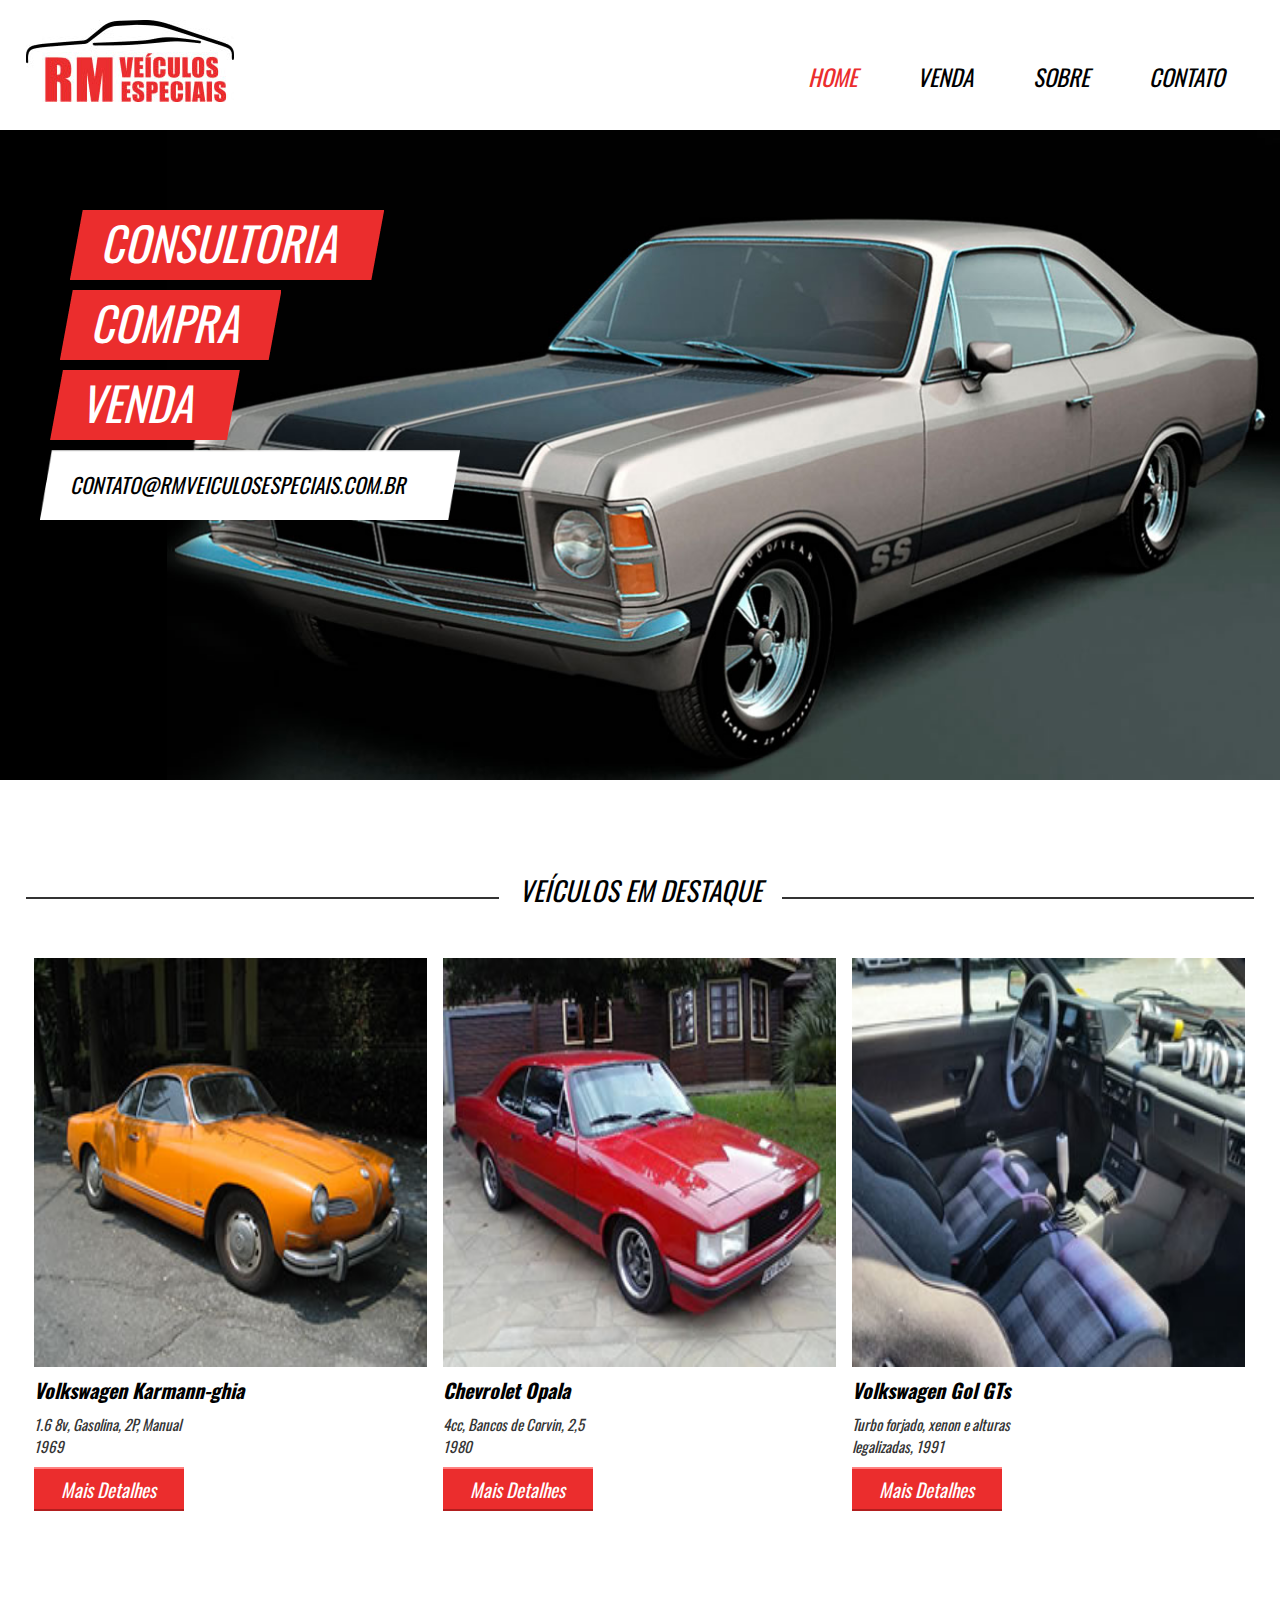
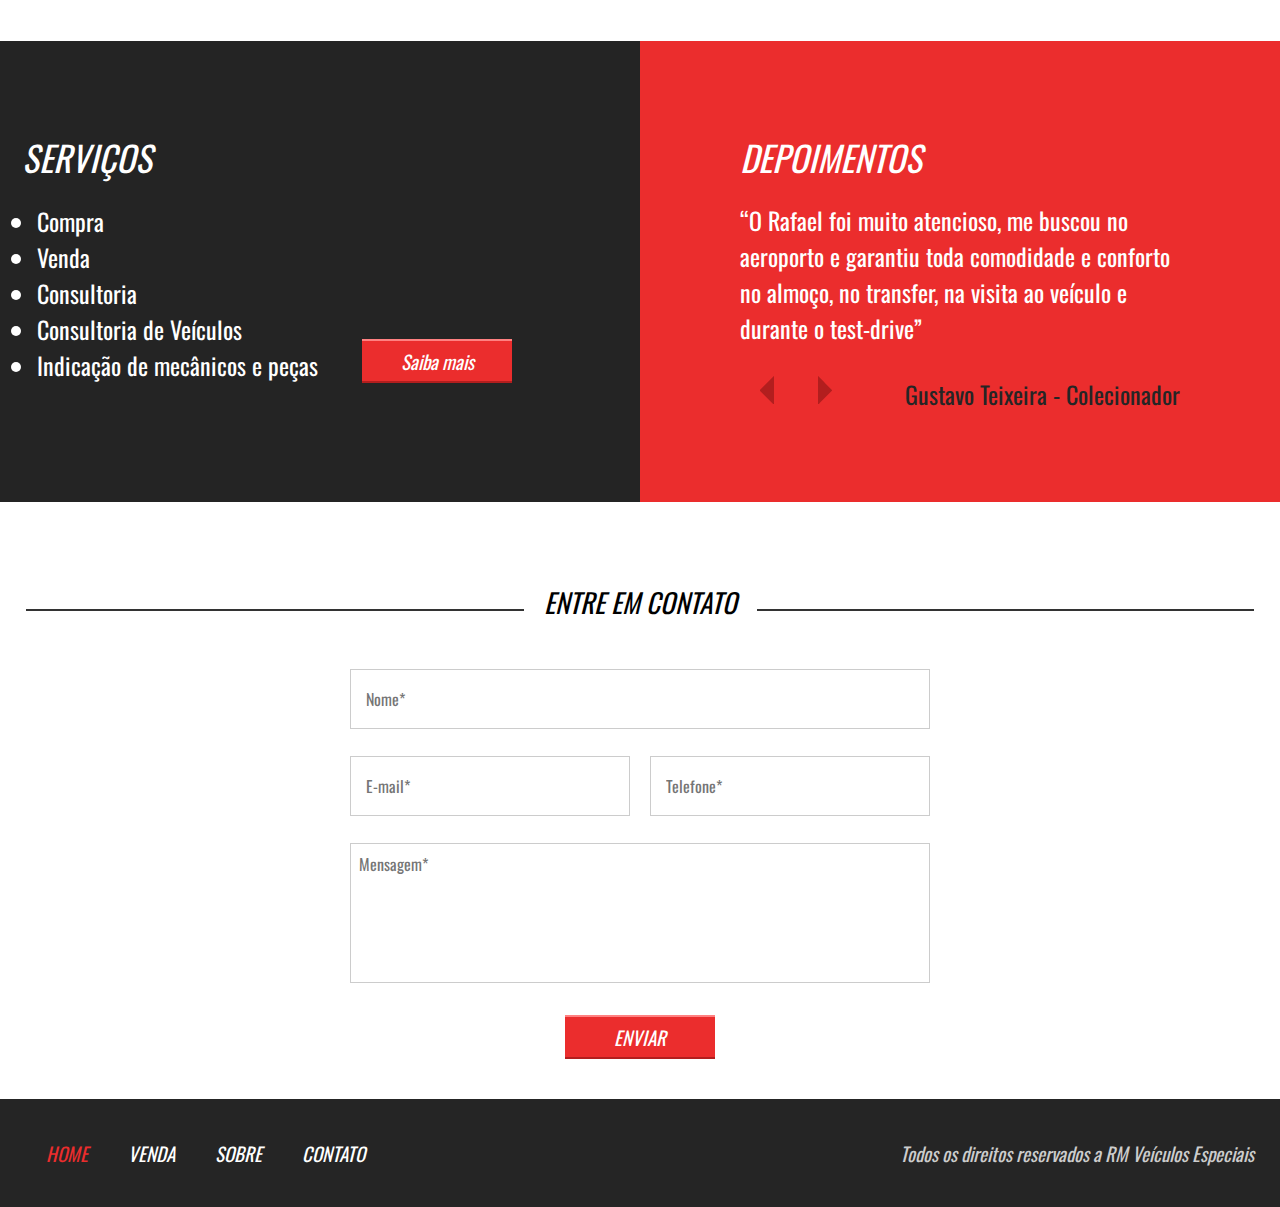
<file: index.html>
<!DOCTYPE html>
<html lang="pt-br">
  <head>
    <meta charset="UTF-8" />
    <meta http-equiv="X-UA-Compatible" content="IE=edge" />
    <meta name="viewport" content="width=device-width, initial-scale=1.0" />
    <meta name="description" content="Conteúdo do meu site." />
    <meta name="keywords" content="palavras,separadas,por,virgula" />
    <meta name="author" content="Daniel cardoso" />
    <title>RM Veículos Especiais - Home</title>
    <link rel="stylesheet" href="css/style.css" />
    <link rel="apple-touch-icon" sizes="180x180" href="apple-touch-icon.png">
    <link rel="icon" type="image/png" sizes="32x32" href="favicon-32x32.png">
    <link rel="icon" type="image/png" sizes="16x16" href="favicon-16x16.png">
    <link rel="manifest" href="site.webmanifest">
    <link rel="preconnect" href="https://fonts.googleapis.com" />
    <link rel="preconnect" href="https://fonts.gstatic.com" crossorigin />
    <link
      href="https://fonts.googleapis.com/css2?family=Oswald&display=swap"
      rel="stylesheet"
    />
  </head>
  <body>
    <header>
      <div class="container">
        <div class="logo">
          <img src="image/logo.jpg" alt="Logo do Site" />
        </div><!--logo-->

        <nav class="desktop">
          <ul>
            <li><a style="color: #eb2d2d" href="index.html">Home</a></li>
            <li><a href="venda.html">Venda</a></li>
            <li><a href="sobre.html">Sobre</a></li>
            <li><a href="#">Contato</a></li>
          </ul>
        </nav><!--desktop-->

        <nav class="mobile">
          <ul>
            <li><a style="color: #eb2d2d" href="index.html">Home</a></li>
            <li><a href="venda.html">Venda</a></li>
            <li><a href="sobre.html">Sobre</a></li>
            <li><a href="#">Contato</a></li>
          </ul>
        </nav><!--mobile-->
        <div class="clear"></div><!--clear-->
      </div><!--container-->
    </header>

    <section class="banner">
      <div class="container">
        <div class="text-banner">
          <div class="text-banner-single">Consultoria</div><!--text-banner-single-->
          <div class="text-banner-single">Compra</div><!--text-banner-single-->
          <div class="text-banner-single">Venda</div><!--text-banner-single-->
          <div class="text-banner-single">
            contato@rmveiculosespeciais.com.br
          </div><!--text-banner-single-->
        </div><!--text-banner-->
      </div><!--container-->
    </section><!--banner-->

    <section class="veiculos-destaque">
      <div class="line-titulo">
        <div class="ln1"></div><!--ln1-->
        <h2>Veículos em destaque</h2>
      </div><!--line-titulo-->
      <div class="container">
        <div class="vitrine-destaque">
          <div
            style="background-image: url(image/carro1.jpg)"
            class="carro-img"
          ></div><!--carro-img-->
          <div class="info-carro">
            <h2>Volkswagen Karmann-ghia</h2>
            <p>
              1.6 8v, Gasolina, 2P, Manual <br />
              1969
            </p>
            <a class="btn1" href="">Mais Detalhes</a>
          </div><!--info-carro-->
        </div><!--vitrine-destaque-->

        <div class="vitrine-destaque">
          <div
            style="background-image: url(image/carro2.jpg)"
            class="carro-img"
          ></div><!--carro-img-->
          <div class="info-carro">
            <h2>Chevrolet Opala</h2>
            <p>
              4cc, Bancos de Corvin, 2,5 <br />
              1980
            </p>
            <a class="btn1" href="">Mais Detalhes</a>
          </div><!--info-carro-->
        </div><!--vitrine-destaque-->

        <div class="vitrine-destaque">
          <div
            style="background-image: url(image/carro3.jpg)"
            class="carro-img"
          ></div><!--carro-img-->
          <div class="info-carro">
            <h2>Volkswagen Gol GTs</h2>
            <p>
              Turbo forjado, xenon e alturas <br />
              legalizadas, 1991
            </p>
            <a class="btn1" href="">Mais Detalhes</a>
          </div><!--info-carro-->
        </div><!--vitrine-destaque-->
        <div class="clear"></div><!--clear-->
      </div><!--container-->
    </section><!--veiculos-em-destaque-->

    <section class="servicos-descricao">
      <div class="half1">
        <div class="half1-wraper">
          <h2>Serviços</h2>
          <ul>
            <li>Compra</li>
            <li>Venda</li>
            <li>Consultoria</li>
            <li>Consultoria de Veículos</li>
            <li>Indicação de mecânicos e peças</li>
          </ul>
          <a class="btn1" href="#">Saiba mais</a>
        </div><!--half1-wraper-->
      </div><!--half1-->

      <div class="half2">
        <h2>Depoimentos</h2>
        <div class="depoimento-single">
          <p>
            “O Rafael foi muito atencioso, me buscou no aeroporto e garantiu
            toda comodidade e conforto no almoço, no transfer, na visita ao
            veículo e durante o test-drive”
          </p>
          <div class="navigation">
            <div class="arrows">
              <img src="image/arrow-left.png" />
              <img src="image/arrow-right.png" />
            </div><!--arrows-->
            <div class="nome-depoimento">Gustavo Teixeira - Colecionador</div><!--nome-depoimento-->
          </div><!--navigation-->
        </div><!--depoimentos-single-->
      </div><!--half2-->
    </section><!--servicos-descricao-->

    <section class="contato">
      <div class="line-titulo">
        <div class="ln1"></div><!--ln1---->
        <h2>Entre em Contato</h2>
      </div><!--line-titulo-->
      <form>
        <div class="input-wraper w100">
          <input placeholder="Nome*" type="text" required />
        </div><!--input-wraper-->

        <div class="input-wraper w50">
          <input placeholder="E-mail*" type="text" required />
        </div><!--input-wraper-->

        <div class="input-wraper w50">
          <input placeholder="Telefone*" type="text" required />
        </div><!--input-wraper-->

        <div class="input-wraper w100">
          <textarea placeholder="Mensagem*" required></textarea>
        </div><!--input-wraper-->

        <div class="input-wraper w100">
          <input class="btn1" type="submit" value="Enviar" />
        </div><!--input-wraper-->
        <div class="clear"></div><!--clear-->
      </form>
    </section><!--contato-->

    <footer>
      <div class="container">
        <nav>
          <ul>
            <li><a style="color: #eb2d2d" href="index.html">Home</a></li>
            <li><a href="venda.html">Venda</a></li>
            <li><a href="sobre.html">Sobre</a></li>
            <li><a href="#">Contato</a></li>
          </ul>
        </nav>
        <p>Todos os direitos reservados a RM Veículos Especiais</p>
        <div class="clear"></div><!--clear-->
      </div><!--container-->
    </footer>
  </body>
</html>
</file>
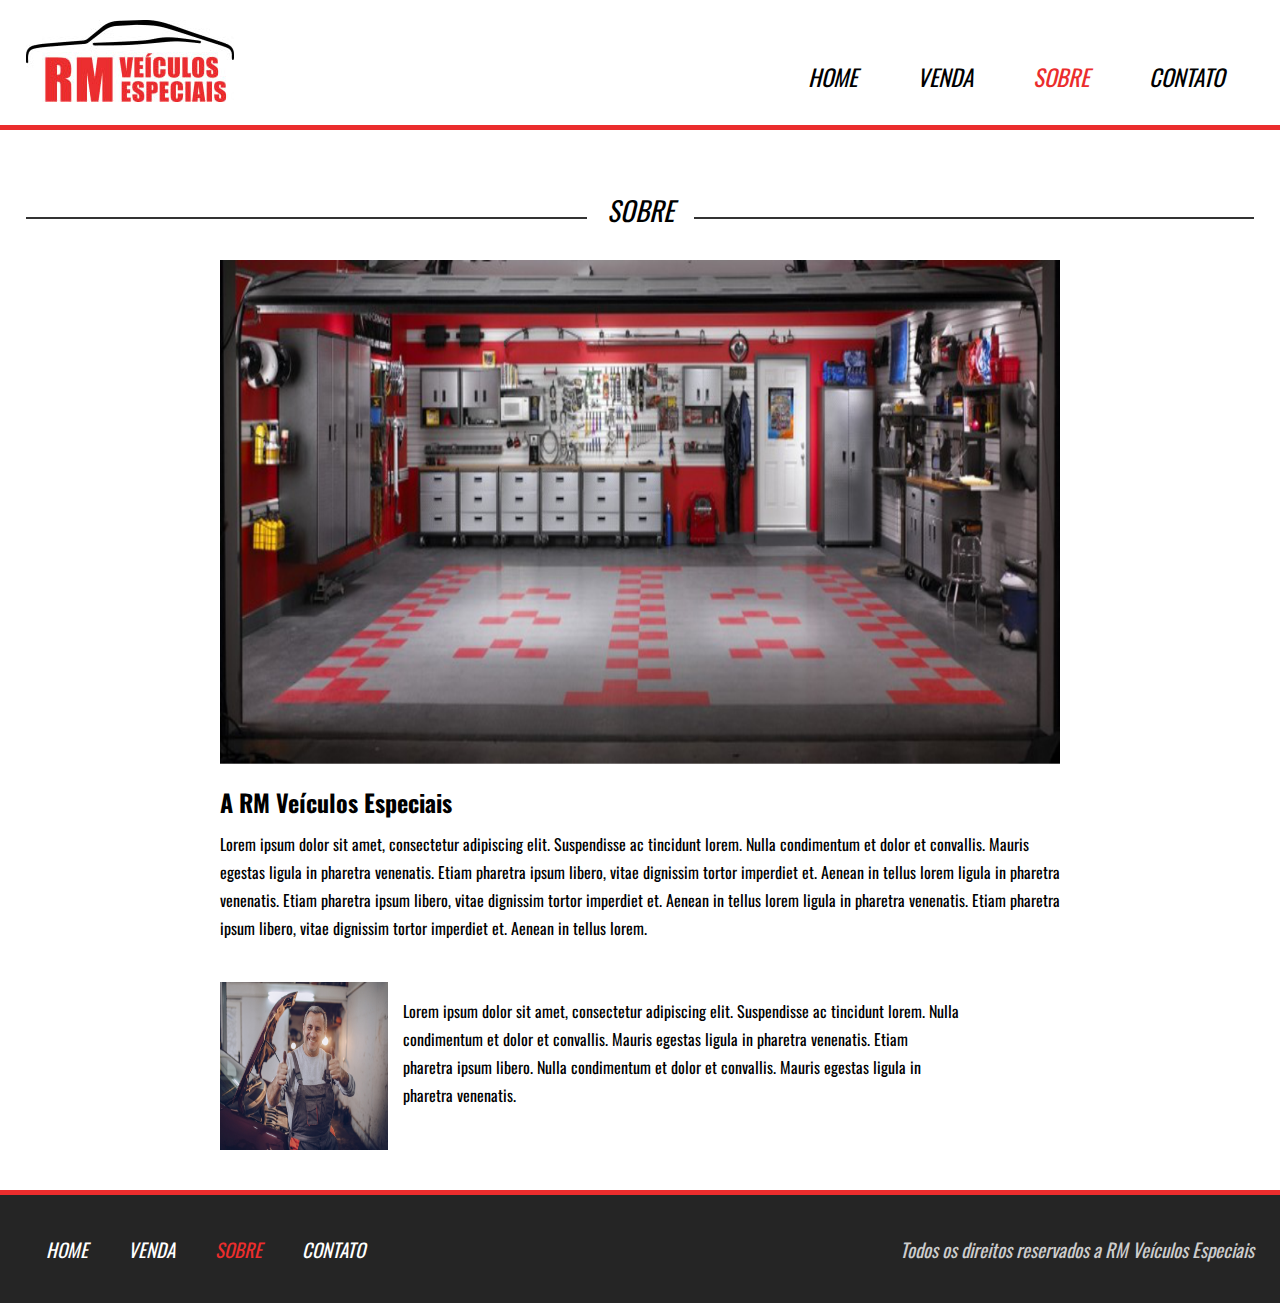
<file: sobre.html>
<!DOCTYPE html>
<html lang="pt-br">
  <head>
    <meta charset="UTF-8" />
    <meta http-equiv="X-UA-Compatible" content="IE=edge" />
    <meta name="viewport" content="width=device-width, initial-scale=1.0" />
    <meta name="description" content="Conteúdo do meu site." />
    <meta name="keywords" content="palavras,separadas,por,virgula" />
    <meta name="author" content="Daniel cardoso" />
    <title>RM Veículos Especiais - Sobre</title>
    <link rel="stylesheet" href="css/style.css" />
    <link rel="apple-touch-icon" sizes="180x180" href="apple-touch-icon.png">
    <link rel="icon" type="image/png" sizes="32x32" href="favicon-32x32.png">
    <link rel="icon" type="image/png" sizes="16x16" href="favicon-16x16.png">
    <link rel="manifest" href="site.webmanifest">
    <link rel="preconnect" href="https://fonts.googleapis.com" />
    <link rel="preconnect" href="https://fonts.gstatic.com" crossorigin />
    <link
      href="https://fonts.googleapis.com/css2?family=Oswald&display=swap"
      rel="stylesheet"
    />
  </head>
  <body>
    <header style="border-bottom: 5px solid #eb2d2d">
      <div class="container">
        <div class="logo">
          <img src="image/logo.jpg" alt="Logo do Site" />
        </div><!--logo-->

        <nav class="desktop">
          <ul>
            <li><a href="index.html">Home</a></li>
            <li><a href="venda.html">Venda</a></li>
            <li><a style="color: #eb2d2d" href="sobre.html">Sobre</a></li>
            <li><a href="#">Contato</a></li>
          </ul>
        </nav><!--desktop-->

        <nav class="mobile">
          <ul>
            <li><a href="index.html">Home</a></li>
            <li><a href="venda.html">Venda</a></li>
            <li><a style="color: #eb2d2d" href="sobre.html">Sobre</a></li>
            <li><a href="#">Contato</a></li>
          </ul>
        </nav><!--mobile-->
        <div class="clear"></div><!--clear-->
      </div><!--container-->
    </header>

    <section class="sobre">
      <div class="line-titulo">
        <div class="ln1"></div><!--ln1-->
        <h2>Sobre</h2>
      </div><!--line-titulo-->

      <div class="container">
        <div class="img-destaque-sobre"></div><!--img-destaque-sobre-->
        <div class="descricao-autor">
          <h2>A RM Veículos Especiais</h2>
          <p>
            Lorem ipsum dolor sit amet, consectetur adipiscing elit. Suspendisse
            ac tincidunt lorem. Nulla condimentum et dolor et convallis. Mauris
            egestas ligula in pharetra venenatis. Etiam pharetra ipsum libero,
            vitae dignissim tortor imperdiet et. Aenean in tellus lorem ligula
            in pharetra venenatis. Etiam pharetra ipsum libero, vitae dignissim
            tortor imperdiet et. Aenean in tellus lorem ligula in pharetra
            venenatis. Etiam pharetra ipsum libero, vitae dignissim tortor
            imperdiet et. Aenean in tellus lorem.
          </p>
        </div><!--descricao-autor-->
        <div class="descricao-autor2">
          <div class="img-small"></div><!--img-small-->
          <div class="descricao-autor2">
            <p>
            Lorem ipsum dolor sit amet, consectetur adipiscing elit. Suspendisse
            ac tincidunt lorem. Nulla condimentum et dolor et convallis. Mauris
            egestas ligula in pharetra venenatis. Etiam pharetra ipsum libero.
            Nulla condimentum et dolor et convallis. Mauris egestas ligula in
            pharetra venenatis.
          </p>
          </div><!--descricao-autor-->
        </div><!--descricao-autor2-->
        <div class="clear"></div>
      </div><!--container-->
    </section><!--sobre-->

    <footer style="border-top: 5px solid #eb2d2d;">
      <div class="container">
        <nav>
          <ul>
            <li><a href="index.html">Home</a></li>
            <li><a href="venda.html">Venda</a></li>
            <li><a style="color: #eb2d2d" href="sobre.html">Sobre</a></li>
            <li><a href="#">Contato</a></li>
          </ul>
        </nav>
        <p>Todos os direitos reservados a RM Veículos Especiais</p>
        <div class="clear"></div><!--clear-->
      </div><!--container-->
    </footer>
  </body>
</html>
</file>
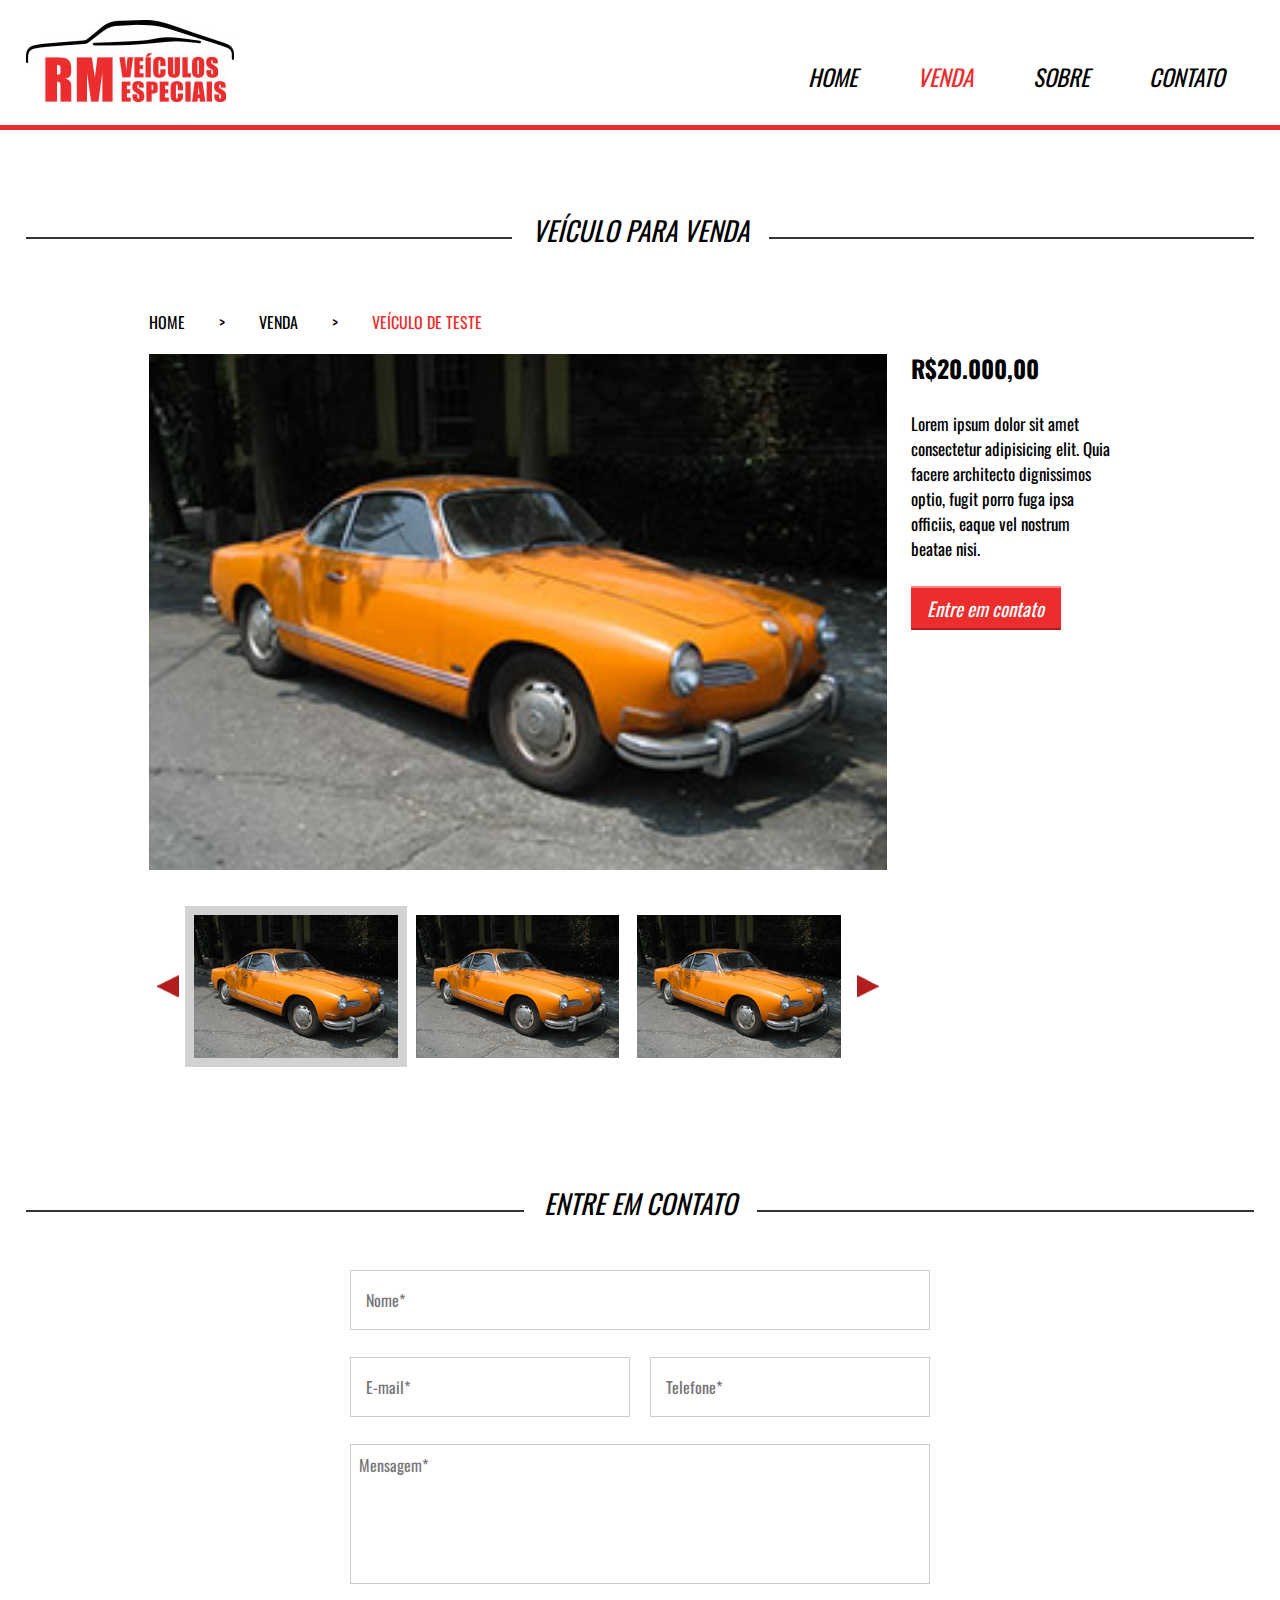
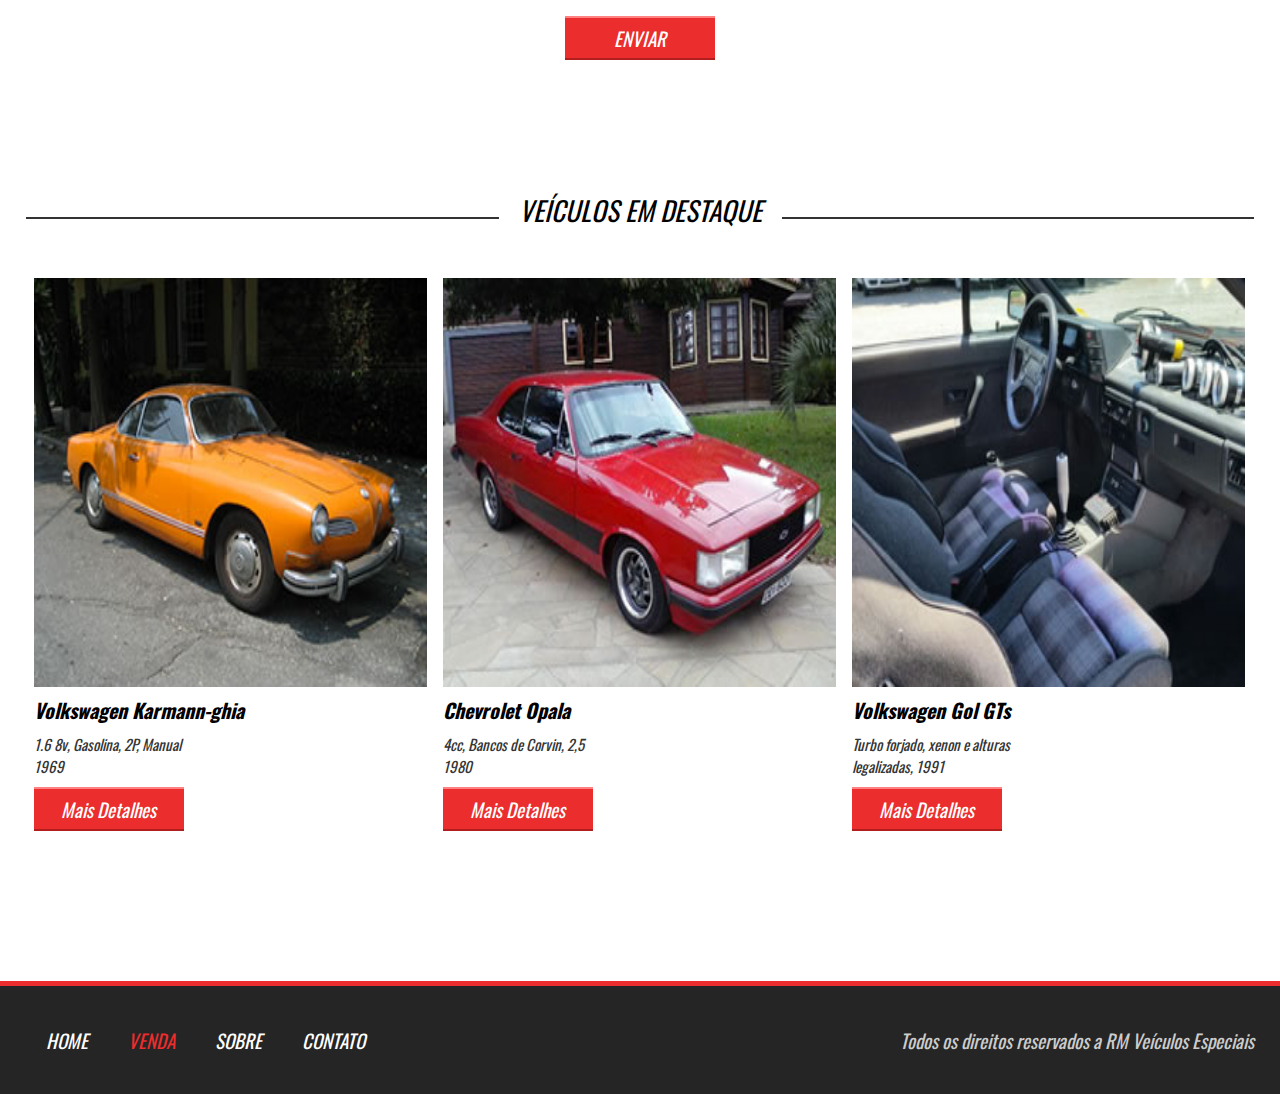
<file: veiculo-teste.html>
<!DOCTYPE html>
<html lang="pt-br">
  <head>
    <meta charset="UTF-8" />
    <meta http-equiv="X-UA-Compatible" content="IE=edge" />
    <meta name="viewport" content="width=device-width, initial-scale=1.0" />
    <meta name="description" content="Conteúdo do meu site." />
    <meta name="keywords" content="palavras,separadas,por,virgula" />
    <meta name="author" content="Daniel cardoso" />
    <title>RM Veículos Especiais</title>
    <link rel="stylesheet" href="css/style.css" />
    <link rel="apple-touch-icon" sizes="180x180" href="apple-touch-icon.png">
    <link rel="icon" type="image/png" sizes="32x32" href="favicon-32x32.png">
    <link rel="icon" type="image/png" sizes="16x16" href="favicon-16x16.png">
    <link rel="manifest" href="site.webmanifest">
    <link rel="preconnect" href="https://fonts.googleapis.com" />
    <link rel="preconnect" href="https://fonts.gstatic.com" crossorigin />
    <link
      href="https://fonts.googleapis.com/css2?family=Oswald&display=swap"
      rel="stylesheet"
    />
  </head>
  <body>
    <header style="border-bottom: 5px solid #eb2d2d">
      <div class="container">
        <div class="logo">
          <img src="image/logo.jpg" alt="Logo do Site" />
        </div><!--logo-->

        <nav class="desktop">
          <ul>
            <li><a href="index.html">Home</a></li>
            <li><a style="color: #eb2d2d" href="venda.html">Venda</a></li>
            <li><a href="sobre.html">Sobre</a></li>
            <li><a href="#">Contato</a></li>
          </ul>
        </nav><!--desktop-->

        <nav class="mobile">
          <ul>
            <li><a href="index.html">Home</a></li>
            <li><a style="color: #eb2d2d" href="venda.html">Venda</a></li>
            <li><a href="sobre.html">Sobre</a></li>
            <li><a href="#">Contato</a></li>
          </ul>
        </nav><!--mobile-->
        <div class="clear"></div><!--clear-->
      </div><!--container-->
    </header>

    <section class="venda-single">
      <div class="line-titulo">
        <div class="ln1"></div><!--ln1---->
        <h2>Veículo para venda</h2>
      </div><!--line-titulo-->

      <div class="container">
        <div class="info-veiculo">
          <div class="info-bread">
            <a href="">HOME</a> <span>></span> <a href="">VENDA</a>
            <span>></span>
            <a href="">VEÍCULO DE TESTE</a>
          </div>
          <div
            style="background-image: url(image/carro1.jpg)"
            class="foto-destaque"
          ></div><!--foto-destaque-->
          <div class="nav-galeria-parent">
            <div class="arrow-left-nav"></div>
            <div class="arrow-right-nav"></div>
            <div class="nav-galeria">
              <div class="nav-galeria-wraper">
                <div
                style="background-color: rgb(210, 210, 210);" class="mini-img-wraper">
                  <div
                    style="background-image: url(image/carro1.jpg)"
                    class="mini-img"
                  ></div><!--mini-img-->
                </div><!--mini-img-wraper-->
                <div class="mini-img-wraper">
                  <div
                    style="background-image: url(image/carro1.jpg)"
                    class="mini-img"
                  ></div><!--mini-img-->
                </div><!--mini-img-wraper-->
                <div class="mini-img-wraper">
                  <div
                    style="background-image: url(image/carro1.jpg)"
                    class="mini-img"
                  ></div><!--mini-img-->
                </div><!--mini-img-wraper-->
                <div class="mini-img-wraper">
                  <div
                    style="background-image: url(image/carro1.jpg)"
                    class="mini-img"
                  ></div><!--mini-img-->
                </div><!--mini-img-wraper-->
                <div class="mini-img-wraper">
                  <div
                    style="background-image: url(image/carro1.jpg)"
                    class="mini-img"
                  ></div><!--mini-img-->
                </div><!--mini-img-wraper-->
                <div class="mini-img-wraper">
                  <div
                    style="background-image: url(image/carro1.jpg)"
                    class="mini-img"
                  ></div><!--mini-img-->
                </div><!--mini-img-wraper-->
              </div><!--nav-galeria-wraper-->
            </div><!--nav-galeria-->
          </div><!--nav-galeria-parent-->
        </div><!--info-->

        <div class="descricao-veiculo">
          <h2>R$20.000,00</h2>
          <p>
            Lorem ipsum dolor sit amet consectetur adipisicing elit. Quia facere
            architecto dignissimos optio, fugit porro fuga ipsa officiis, eaque
            vel nostrum beatae nisi.
          </p>
          <a class="btn1" href="">Entre em contato</a>
        </div><!--descricao-veiculo-->
        <div class="clear"></div><!--clear-->
      </div><!--container-->
    </section><!--venda-single-->

    <section class="contato">
      <div class="line-titulo">
        <div class="ln1"></div><!--ln1---->
        <h2>Entre em Contato</h2>
      </div><!--line-titulo-->
      <form>
        <div class="input-wraper w100">
          <input placeholder="Nome*" type="text" required />
        </div><!--input-wraper-->

        <div class="input-wraper w50">
          <input placeholder="E-mail*" type="text" required />
        </div><!--input-wraper-->

        <div class="input-wraper w50">
          <input placeholder="Telefone*" type="text" required />
        </div><!--input-wraper-->

        <div class="input-wraper w100">
          <textarea placeholder="Mensagem*" required></textarea>
        </div><!--input-wraper-->

        <div class="input-wraper w100">
          <input class="btn1" type="submit" value="Enviar" />
        </div><!--input-wraper-->
        <div class="clear"></div><!--clear-->
      </form>
    </section><!--contato-->

    <section class="veiculos-destaque">
      <div class="line-titulo">
        <div class="ln1"></div><!--ln1-->
        <h2>Veículos em destaque</h2>
      </div><!--line-titulo-->
      <div class="container">
        <div class="vitrine-destaque">
          <div
            style="background-image: url(image/carro1.jpg)"
            class="carro-img"
          ></div><!--carro-img-->
          <div class="info-carro">
            <h2>Volkswagen Karmann-ghia</h2>
            <p>
              1.6 8v, Gasolina, 2P, Manual <br />
              1969
            </p>
            <a class="btn1" href="">Mais Detalhes</a>
          </div><!--info-carro-->
        </div><!--vitrine-destaque-->

        <div class="vitrine-destaque">
          <div
            style="background-image: url(image/carro2.jpg)"
            class="carro-img"
          ></div><!--carro-img-->
          <div class="info-carro">
            <h2>Chevrolet Opala</h2>
            <p>
              4cc, Bancos de Corvin, 2,5 <br />
              1980
            </p>
            <a class="btn1" href="">Mais Detalhes</a>
          </div><!--info-carro-->
        </div><!--vitrine-destaque-->

        <div class="vitrine-destaque">
          <div
            style="background-image: url(image/carro3.jpg)"
            class="carro-img"
          ></div><!--carro-img-->
          <div class="info-carro">
            <h2>Volkswagen Gol GTs</h2>
            <p>
              Turbo forjado, xenon e alturas <br />
              legalizadas, 1991
            </p>
            <a class="btn1" href="">Mais Detalhes</a>
          </div><!--info-carro-->
        </div><!--vitrine-destaque-->
        <div class="clear"></div><!--clear-->
      </div><!--container-->
    </section><!--veiculos-em-destaque-->

    <footer style="border-top: 5px solid #eb2d2d;">
      <div class="container">
        <nav>
          <ul>
            <li><a href="index.html">Home</a></li>
            <li><a style="color: #eb2d2d" href="venda.html">Venda</a></li>
            <li><a href="sobre.html">Sobre</a></li>
            <li><a href="#">Contato</a></li>
          </ul>
        </nav>
        <p>Todos os direitos reservados a RM Veículos Especiais</p>
        <div class="clear"></div><!--clear-->
      </div><!--container-->
    </footer>
  </body>
</html>
</file>
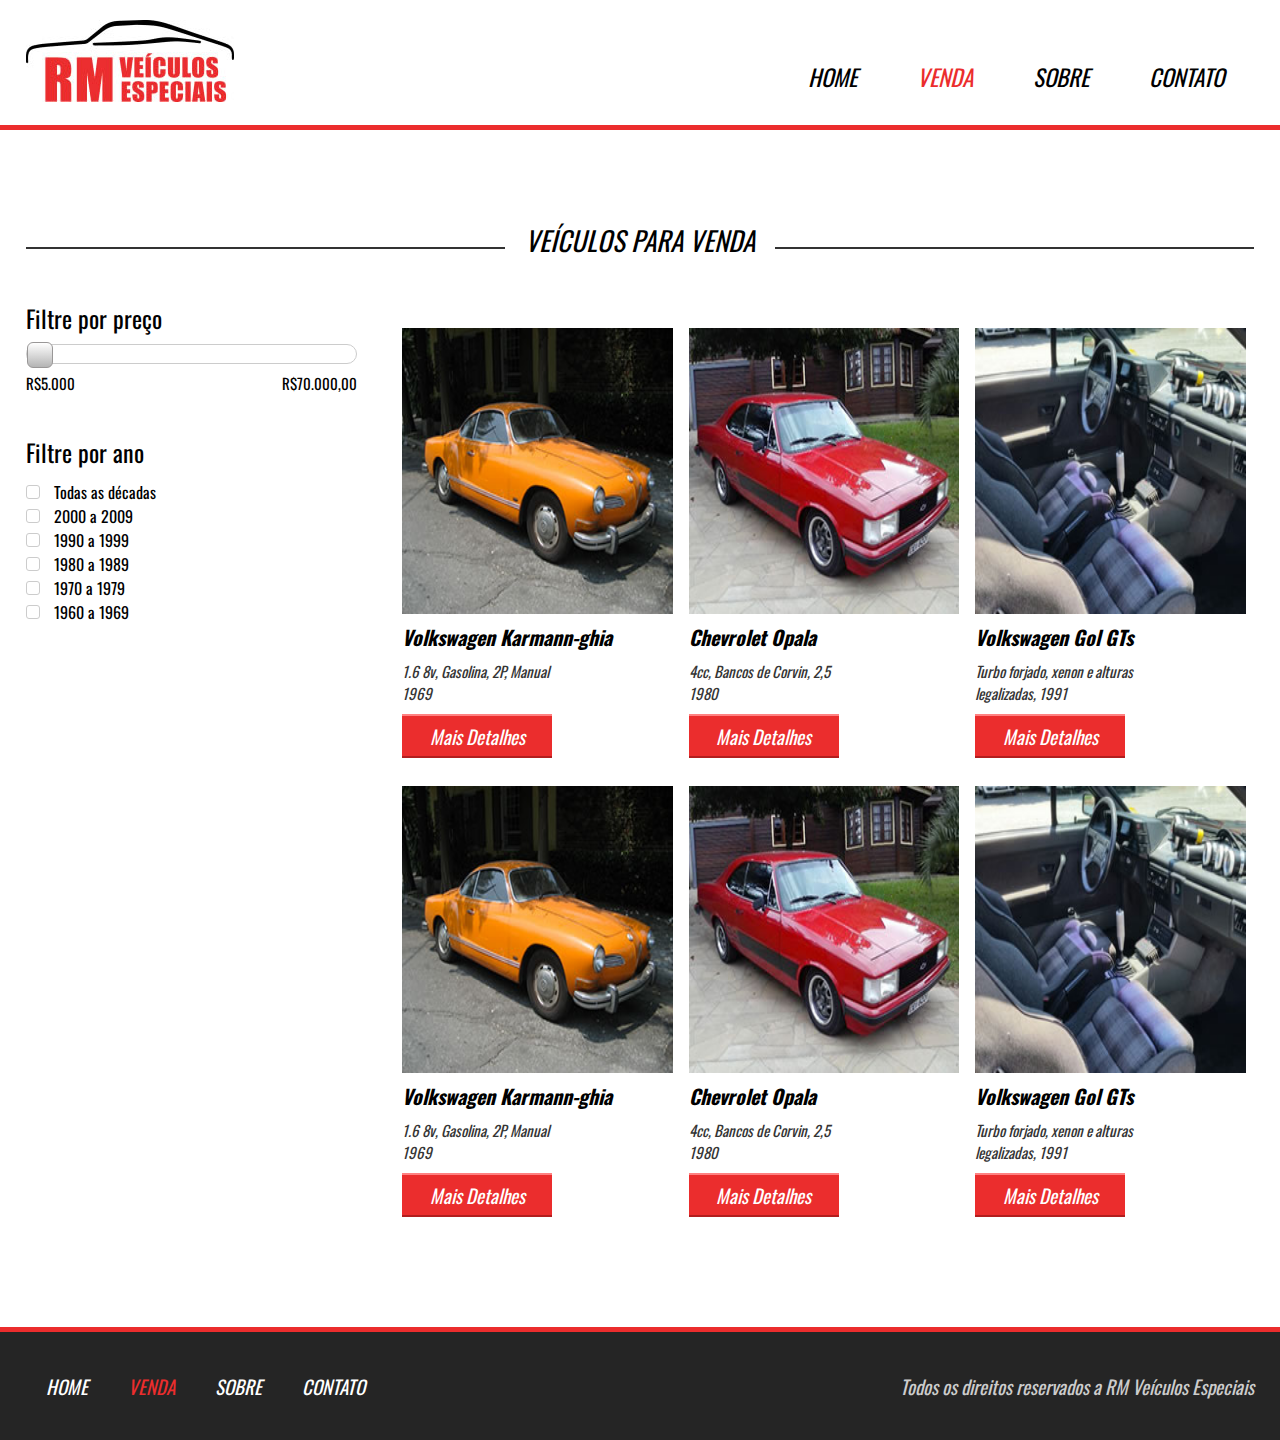
<file: venda.html>
<!DOCTYPE html>
<html lang="pt-br">
  <head>
    <meta charset="UTF-8" />
    <meta http-equiv="X-UA-Compatible" content="IE=edge" />
    <meta name="viewport" content="width=device-width, initial-scale=1.0" />
    <meta name="description" content="Conteúdo do meu site." />
    <meta name="keywords" content="palavras,separadas,por,virgula" />
    <meta name="author" content="Daniel cardoso" />
    <title>RM Veículos Especiais - Venda</title>
    <link rel="stylesheet" href="css/style.css" />
    <link rel="apple-touch-icon" sizes="180x180" href="apple-touch-icon.png">
    <link rel="icon" type="image/png" sizes="32x32" href="favicon-32x32.png">
    <link rel="icon" type="image/png" sizes="16x16" href="favicon-16x16.png">
    <link rel="manifest" href="site.webmanifest">
    <link rel="preconnect" href="https://fonts.googleapis.com" />
    <link rel="preconnect" href="https://fonts.gstatic.com" crossorigin />
    <link
      href="https://fonts.googleapis.com/css2?family=Oswald&display=swap"
      rel="stylesheet"
    />
  </head>
  <body>
    <header style="border-bottom: 5px solid #ec2d2d">
      <div class="container">
        <div class="logo">
          <img src="image/logo.jpg" alt="Logo do Site" />
        </div><!--logo-->

        <nav class="desktop">
          <ul>
            <li><a href="index.html">Home</a></li>
            <li><a style="color: #eb2d2d" href="venda.html">Venda</a></li>
            <li><a href="sobre.html">Sobre</a></li>
            <li><a href="#">Contato</a></li>
          </ul>
        </nav><!--desktop-->

        <nav class="mobile">
          <ul>
            <li><a href="index.html">Home</a></li>
            <li><a style="color: #eb2d2d" href="venda.html">Venda</a></li>
            <li><a href="sobre.html">Sobre</a></li>
            <li><a href="#">Contato</a></li>
          </ul>
        </nav><!--mobile-->
        <div class="clear"></div><!--clear-->
      </div><!--container-->
    </header>

    <section class="venda">
      <div class="line-titulo">
        <div class="ln1"></div><!--ln1-->
        <h2>Veículos para venda</h2>
      </div><!--line-titulo-->

      <div class="content-venda">
        <div class="container">
          <div class="sidebar">
            <div class="search1">
              <h2>Filtre por preço</h2>
              <div class="barra-preco">
                <div class="barra-preco-fill">
                  <div class="pointer-barra"></div><!--pointer-barra-->
                </div><!--barra-preco-fill-->
              </div><!--barra-preco-->
              <div class="valor-pesquisa">
                <p class="preco_pesquisa">R$5.000</p>
                <p>R$70.000,00</p>
              </div><!--valor-pesquisa-->
            </div><!--search1-->
            <div class="clear"></div><!--clear-->
            <div class="search2">
              <h2>Filtre por ano</h2>
              <form>
                <div class="form-venda-wraper">
                  <input type="checkbox" id="item1" />
                  <label for="item1">
                    <div class="circle"></div><!--circle--> 
                  </label><!--item1-->
                  <span>Todas as décadas</span>
                </div><!--form-venda-wraper-->
                <div class="form-venda-wraper">
                  <input type="checkbox" id="item2" />
                  <label for="item2">
                    <div class="circle"></div><!--circle-->
                  </label>
                  <span>2000 a 2009</span>
                </div><!--form-venda-wraper-->
                <div class="form-venda-wraper">
                  <input type="checkbox" id="item3" />
                  <label for="item3">
                    <div class="circle"></div><!--circle-->
                  </label>
                  <span>1990 a 1999</span>
                </div><!--form-venda-wraper-->
                <div class="form-venda-wraper">
                  <input type="checkbox" id="item4" />
                  <label for="item4">
                    <div class="circle"></div><!--circle-->
                  </label>
                  <span>1980 a 1989</span>
                </div><!--form-venda-wraper-->
                <div class="form-venda-wraper">
                  <input type="checkbox" id="item5" />
                  <label for="item5">
                    <div class="circle"></div><!--circle-->
                  </label>
                  <span>1970 a 1979</span>
                </div><!--form-venda-wraper-->
                <div class="form-venda-wraper">
                  <input type="checkbox" id="item6" />
                  <label for="item6">
                    <div class="circle"></div><!--circle-->
                  </label>
                  <span>1960 a 1969</span>
                </div><!--form-venda-wraper-->
              </form>
            </div><!--search2-->
          </div><!--sidebar-->

          <div class="vitrine-venda">
            <div class="vitrine-destaque">
              <div
                style="background-image: url(image/carro1.jpg)"
                class="carro-img"
              ></div><!--carro-img-->
              <div class="info-carro">
                <h2>Volkswagen Karmann-ghia</h2>
                <p>
                  1.6 8v, Gasolina, 2P, Manual <br />
                  1969
                </p>
                <a class="btn1" href="">Mais Detalhes</a>
              </div><!--info-carro-->
            </div><!--vitrine-destaque-->

            <div class="vitrine-destaque">
              <div
                style="background-image: url(image/carro2.jpg)"
                class="carro-img"
              ></div><!--carro-img-->
              <div class="info-carro">
                <h2>Chevrolet Opala</h2>
                <p>
                  4cc, Bancos de Corvin, 2,5 <br />
                  1980
                </p>
                <a class="btn1" href="">Mais Detalhes</a>
              </div><!--info-carro-->
            </div><!--vitrine-destaque-->

            <div class="vitrine-destaque">
              <div
                style="background-image: url(image/carro3.jpg)"
                class="carro-img"
              ></div><!--carro-img-->
              <div class="info-carro">
                <h2>Volkswagen Gol GTs</h2>
                <p>
                  Turbo forjado, xenon e alturas <br />
                  legalizadas, 1991
                </p>
                <a class="btn1" href="">Mais Detalhes</a>
              </div><!--info-carro-->
            </div><!--vitrine-destaque-->
            <div class="vitrine-destaque">
              <div
                style="background-image: url(image/carro1.jpg)"
                class="carro-img"
              ></div><!--carro-img-->
              <div class="info-carro">
                <h2>Volkswagen Karmann-ghia</h2>
                <p>
                  1.6 8v, Gasolina, 2P, Manual <br />
                  1969
                </p>
                <a class="btn1" href="">Mais Detalhes</a>
              </div><!--info-carro-->
            </div><!--vitrine-destaque-->

            <div class="vitrine-destaque">
              <div
                style="background-image: url(image/carro2.jpg)"
                class="carro-img"
              ></div><!--carro-img-->
              <div class="info-carro">
                <h2>Chevrolet Opala</h2>
                <p>
                  4cc, Bancos de Corvin, 2,5 <br />
                  1980
                </p>
                <a class="btn1" href="">Mais Detalhes</a>
              </div><!--info-carro-->
            </div><!--vitrine-destaque-->

            <div class="vitrine-destaque">
              <div
                style="background-image: url(image/carro3.jpg)"
                class="carro-img"
              ></div><!--carro-img-->
              <div class="info-carro">
                <h2>Volkswagen Gol GTs</h2>
                <p>
                  Turbo forjado, xenon e alturas <br />
                  legalizadas, 1991
                </p>
                <a class="btn1" href="">Mais Detalhes</a>
              </div><!--info-carro-->
            </div><!--vitrine-destaque-->
          </div><!--vitrine-venda-->
          
          <div class="clear"></div><!--clear-->
        </div><!--container-->
      </div><!--content-venda-->
    </section>

    <footer style="border-top: 5px solid #eb2d2d;">
      <div class="container">
        <nav>
          <ul>
            <li><a href="index.html">Home</a></li>
            <li><a style="color: #eb2d2d" href="venda.html">Venda</a></li>
            <li><a href="sobre.html">Sobre</a></li>
            <li><a href="#">Contato</a></li>
          </ul>
        </nav>
        <p>Todos os direitos reservados a RM Veículos Especiais</p>
        <div class="clear"></div><!--clear-->
      </div><!--container-->
    </footer>
    <script src="js/jquery.js"></script>
    <script src="js/functions.js"></script>
  </body>
</html>
</file>
<file: css/style.css>
* {
  margin: 0;
  padding: 0;
  box-sizing: border-box;
  font-family: "Oswald", sans-serif;
}

html,
body {
  height: 100%;
}

.container {
  width: 100%;
  max-width: 1400px;
  margin: 0 auto;
}

.clear {
  clear: both;
}

header {
  padding: 20px 2% 35px 2%;
  height: 130px;
}

header div.logo {
  float: left;
}

header nav.desktop {
  float: right;
  position: relative;
  top: 40px;
}

nav.mobile {
  margin-top: 40px;
  float: right;
  width: 32px;
  height: 32px;
  background-size: 100% 100%;
  cursor: pointer;
  background-image: url(../image/icon_menu.png);
  display: none;
}

nav.mobile ul {
  display: none;
  width: 100%;
  left: 0;
  top: 95px;
  border-bottom: 4px solid #eb2d2d;
  z-index: 999;
  position: absolute;
  text-align: center;
  background-color: white;
}

nav.mobile li {
  font-size: 23px;
  padding: 20px 0px;
  font-style: italic;
}

nav.mobile li a {
  color: black;
  text-decoration: none;
}

header nav ul li {
  text-transform: uppercase;
}

header nav.desktop ul {
  list-style-type: none;
}

header nav.desktop ul li {
  float: left;
  font-size: 23px;
  padding: 0 30px;
  font-style: italic;
}

header nav.desktop a {
  color: black;
  text-decoration: none;
}

section.banner {
  overflow: hidden;
  width: 100%;
  height: 650px;
  background-color: black;
  background-image: url(../image/bg.jpg);
  background-size: contain;
  background-position: right bottom;
  background-repeat: no-repeat;
}

.text-banner {
  padding: 70px;
}

.text-banner-single {
  width: 314px;
  font-style: italic;
  margin-top: 10px;
  height: 70px;
  line-height: 65px;
  padding-left: 30px;
  text-transform: uppercase;
  color: white;
  font-size: 2.9em;
  background-image: url(../image/box-text.png);
  background-size: 100% 100%;
  background-repeat: no-repeat;
}

.text-banner .text-banner-single:nth-of-type(2) {
  width: 221px;
  height: 70px;
  line-height: 65px;
  position: relative;
  left: -10px;
  background-image: url(../image/box-text2.png);
}

.text-banner .text-banner-single:nth-of-type(3) {
  width: 190px;
  height: 70px;
  line-height: 65px;
  position: relative;
  left: -20px;
  background-image: url(../image/box-text3.png);
}

.text-banner .text-banner-single:nth-of-type(4) {
  width: 420px;
  font-size: 21px;
  color: black;
  position: relative;
  left: -30px;
  line-height: 70px;
  background-image: url(../image/box-white-text.png);
}

section.veiculos-destaque {
  padding: 90px 2%;
}

section.veiculos-destaque .container {
  padding: 40px 0;
}

.line-titulo {
  max-width: 1400px;
  margin: 0 auto;
  position: relative;
  text-align: center;
}

.ln1 {
  position: absolute;
  height: 2px;
  width: 100%;
  top: 27px;
  background-color: #333333;
}

.line-titulo h2 {
  position: relative;
  background: white;
  display: inline-block;
  text-align: center;
  font-size: 27px;
  padding: 0 20px;
  font-weight: normal;
  font-style: italic;
  text-transform: uppercase;
}

.vitrine-destaque {
  float: left;
  width: 33.3%;
  text-align: left;
}

.vitrine-destaque .carro-img {
  width: 100%;
  padding-top: 100%;
  border: 8px solid white;
  background-size: 100% 100%;
}

.vitrine-destaque h2 {
  padding-left: 8px;
  color: black;
  font-style: italic;
  font-size: 20px;
}

.vitrine-destaque p {
  padding-top: 8px;
  padding-left: 8px;
  color: #353535;
  font-size: 15px;
  font-style: italic;
}

.btn1 {
  text-align: center;
  display: block;
  line-height: 40px;
  background-color: #eb2d2d;
  text-decoration: none;
  border-bottom: 2px solid #b21e1e;
  border-top: 2px solid #ff8181;
  color: white;
  font-size: 19px;
  font-style: italic;
  width: 150px;
}

.vitrine-destaque a {
  margin-left: 8px;
  margin-top: 10px;
}

.servicos-descricao {
  display: flex;
}

.half1 {
  width: 50%;
  text-align: right;
  padding: 90px 0;
  background-color: #242424;
  color: white;
}

.half1-wraper {
  padding-right: 20%;
  text-align: left;
  display: inline-block;
}

.half1-wraper h2 {
  text-transform: uppercase;
  font-weight: normal;
  font-style: italic;
  font-size: 35px;
}

.half1-wraper ul {
  display: inline-block;
  margin-top: 20px;
}

.half1-wraper li {
  margin-left: 15px;
  font-size: 24px;
}

.half1-wraper a {
  margin-left: 40px;
  display: inline-block;
  vertical-align: bottom;
}

.half2 {
  width: 50%;
  padding: 90px 100px;
  background-color: #eb2d2d;
  color: white;
}

.half2 h2 {
  font-weight: normal;
  font-style: italic;
  font-size: 35px;
  text-transform: uppercase;
}

.half2 .depoimento-single {
  margin-top: 19px;
}

.depoimento-single p {
  font-size: 24px;
}

.navigation {
  float: left;
  width: 100%;
  max-width: 700px;
  margin-top: 30px;
}

.arrows {
  float: left;
}

.navigation img {
  cursor: pointer;
  margin: 0 20px;
}

.nome-depoimento {
  float: right;
  color: #252525;
  font-size: 24px;
}

section.contato {
  padding: 80px 2% 0 2%;
}

section.contato form {
  max-width: 600px;
  margin: 30px auto;
}

section.contato .input-wraper {
  float: left;
  padding: 10px;
  margin-top: 7px;
}

section.contato input[type="text"] {
  width: 100%;
  border: 1px solid #cccccc;
  height: 60px;
  font-size: 16px;
  line-height: 40px;
  padding-left: 15px;
}

section.contato textarea {
  font-size: 16px;
  width: 100%;
  border: 1px solid #cccccc;
  height: 140px;
  padding: 8px;
  resize: none;
}

section.contato form .input-wraper:nth-of-type(5) {
  text-align: center;
}

section.contato input[type="submit"] {
  border-left: 0;
  border-right: 0;
  cursor: pointer;
  text-transform: uppercase;
  display: inline-block;
}

.w100 {
  width: 100%;
}

.w50 {
  width: 50%;
}

footer {
  margin-top: 20px;
  padding: 40px 2%;
  background-color: #252525;
}

footer nav {
  float: left;
}

footer nav ul {
  list-style-type: none;
}

footer nav ul li {
  float: left;
  font-style: italic;
  padding: 0 20px;
  font-size: 19px;
}

footer nav ul a {
  color: white;
  text-transform: uppercase;
  text-decoration: none;
}

footer p {
  float: right;
  color: #cccccc;
  font-size: 19px;
  font-style: italic;
}

section.venda {
  padding: 90px 2%;
  min-height: 90%;
}

.content-venda {
  margin-top: 40px;
}

.sidebar {
  float: left;
  width: 30%;
}

.search1 {
  width: 90%;
}

.search1 h2 {
  font-size: 24px;
  color: #000000;
  font-weight: normal;
}

.search1 .barra-preco {
  width: 100%;
  height: 20px;
  margin-top: 8px;
  border: 1px solid #cccccc;
  border-radius: 20px;
  background-color: white;
  position: relative;
}

.barra-preco-fill {
  position: absolute;
  left: 0;
  top: 0;
  width: 0;
  height: 20px;
  border-radius: 20px;
  background: linear-gradient(
    to bottom,
    rgb(255, 255, 255),
    rgb(200, 200, 200)
  );
}

.pointer-barra {
  width: 26px;
  height: 26px;
  position: absolute;
  left: 0;
  top: -3px;
  cursor: pointer;
  border-radius: 6px;
  background: linear-gradient(
    to bottom,
    rgb(255, 255, 255),
    rgb(180, 180, 180)
  );
  border: 1px solid #999797;
}

.valor-pesquisa {
  margin-top: 8px;
}

.valor-pesquisa p {
  color: black;
  font-size: 15px;
}

.valor-pesquisa p:nth-of-type(1) {
  float: left;
}

.valor-pesquisa p:nth-of-type(2) {
  float: right;
}

.search2 {
  margin-top: 40px;
}

.search2 h2 {
  font-size: 24px;
  color: #000000;
  font-weight: normal;
}

.form-venda-wraper:nth-of-type(1) {
  margin-top: 10px;
}

.form-venda-wraper input[type="checkbox"] {
  display: none;
}

.form-venda-wraper label {
  width: 14px;
  height: 14px;
  display: inline-block;
  border: 1px solid #ccc;
  border-radius: 3px;
  cursor: pointer;
  position: relative;
}

.form-venda-wraper input[type="checkbox"]:checked + label > .circle {
  display: block;
}

.circle {
  width: 8px;
  height: 8px;
  display: none;
  border-radius: 4px;
  background-color: black;
  position: absolute;
  left: 6px;
  top: 6px;
}

.form-venda-wraper span {
  padding: 0px 10px;
  display: inline-block;
  vertical-align: top;
}

.vitrine-venda {
  float: left;
  width: 70%;
}

.vitrine-venda .vitrine-destaque {
  margin-top: 20px;
}

section.venda-single {
  padding: 80px 2% 0 2%;
}

section.venda-single .container {
  padding: 40px 0 0 0;
  text-align: center;
  max-width: 1280px;
}

.info-veiculo {
  display: inline-block;
  width: 60%;
}

.foto-destaque {
  width: 100%;
  padding-top: 70%;
  background-position: center;
  background-size: cover;
  background-repeat: no-repeat;
}

.descricao-veiculo {
  vertical-align: top;
  display: inline-block;
  padding: 60px 20px;
  text-align: left;
}

.descricao-veiculo p {
  font-size: 17px;
  margin-top: 25px;
  max-width: 200px;
}

.descricao-veiculo a {
  margin-top: 25px;
}

.nav-galeria-parent {
  width: 100%;
  padding: 36px;
  position: relative;
}

.arrow-left-nav {
  position: absolute;
  left: 8px;
  top: 50%;
  cursor: pointer;
  transform: translateY(-50%);
  background-image: url(../image/arrow-left.png);
  background-size: 100% 100%;
  width: 22px;
  height: 22px;
}

.arrow-right-nav {
  position: absolute;
  right: 8px;
  top: 50%;
  cursor: pointer;
  transform: translateY(-50%);
  background-image: url(../image/arrow-right.png);
  background-size: 100% 100%;
  width: 22px;
  height: 22px;
}

.info-bread {
  padding: 20px 0;
  text-align: left;
}

.info-bread a {
  text-decoration: none;
  color: black;
}

.info-bread a:last-child {
  color: #eb2d2d;
}

.info-bread span {
  padding: 0 30px;
}

.nav-galeria {
  overflow: hidden;
  width: 100%;
}

.nav-galeria-wraper {
  width: 200%;
}

.mini-img-wraper {
  float: left;
  padding: 9px;
  width: calc(33.3% * (100 / 200));
}

.mini-img {
  width: 100%;
  cursor: pointer;
  padding-top: 70%;
  background-position: center;
  background-size: cover;
  background-color: green;
}

section.sobre {
  min-height: 90%;
  padding: 60px 2% 20px 2%;
}

section.sobre .container {
  max-width: 840px;
  margin-top: 30px;
}

section.sobre .img-destaque-sobre {
  width: 100%;
  padding-top: 60%;
  background-image: url(../image/galpao.png);
  background-size: 100% 100%;
  background-position: center;
  background-color: rgb(220, 220, 220);
}

section.sobre .descricao-autor {
  margin-top: 20px;
}

.descricao-autor h2 {
  font-size: 24px;
}

.descricao-autor p {
  font-size: 16px;
  margin-top: 10px;
  line-height: 28px;
}

.descricao-autor2 {
  margin-top: 40px;
}

.img-small {
  width: 20%;
  padding-top: 20%;
  float: left;
  background-image: url(../image/dono3.jpg);
  background-size: 100% 100%;
  background-color: rgb(220, 220, 220);
}

.descricao-autor2 p {
  float: left;
  width: 70%;
  line-height: 28px;
  padding: 15px;
}

/* Media Queries  */

@media screen and (max-width: 1100px) {
  .half1 {
    text-align: center;
  }

  .half1-wraper {
    text-align: left;
    padding-right: 0;
  }

  .half1-wraper a {
    display: block;
    margin-left: 0;
    margin-top: 15px;
  }
}

@media screen and (max-width: 900px) {
  .nome-depoimento {
    float: left;
    width: 100%;
    margin: 20px 20px;
  }
}

@media screen and (max-width: 768px) {
  footer nav {
    display: none;
  }

  footer {
    text-align: center;
  }

  footer p {
    float: none;
  }

  .w50 {
    width: 100%;
  }

  .nome-depoimento {
    float: right;
    width: auto;
    margin: 0px 0px;
  }
  section.servicos-descricao {
    flex-direction: column;
  }

  .half1,
  .half2 {
    padding: 80px 4%;
    width: 100%;
  }

  section.banner {
    background-size: cover;
    background-position: 100px center;
    height: 80vh;
  }

  nav.desktop {
    display: none;
  }

  nav.mobile {
    display: block;
  }

  .sidebar {
    width: 100%;
    text-align: center;
  }

  .search1 {
    display: inline-block;
  }

  .search2 {
    text-align: left;
    display: inline-block;
  }

  .vitrine-venda {
    text-align: center;
    width: 100%;
  }

  info-veiculo {
    width: 100%;
  }

  .descricao-veiculo {
    padding: 20px 0;
    text-align: center;
  }

  .descricao-veiculo a {
    display: inline-block;
  }

  .descricao-veiculo p {
    max-width: none;
  }
}

@media screen and (max-width: 580px) {
  .text-banner {
    padding: 30px;
  }

  .text-banner-single {
    font-size: 2.9em;
  }

  .text-banner .text-banner-single:nth-of-type(4) {
    width: 390px;
  }

  section.veiculos-destaque .line-titulo h2 {
    font-size: 23px;
  }

  section.veiculos-destaque .ln1 {
    top: 18px;
  }

  section.veiculos-destaque .container {
    max-width: 1000px;
    padding: 40px 0;
    text-align: center;
  }

  .vitrine-destaque {
    display: inline-block;
    float: none;
    width: 80%;
    text-align: center;
    margin-top: 20px;
  }

  .vitrine-destaque a {
    display: inline-block;
  }

  .img-small{
    width: 100%;
    padding-top: 100%;
  }

  .descricao-autor2 p{
    width: 100%;
    padding: 20px 0;
  }
}

@media screen and (max-width: 480px) {
  .vitrine-destaque {
    width: 100%;
  }
}

@media screen and (max-width: 375px) {
  .text-banner .text-banner-single:nth-of-type(4) {
    width: 375px;
    font-size: 19px;
  }
}
</file>
